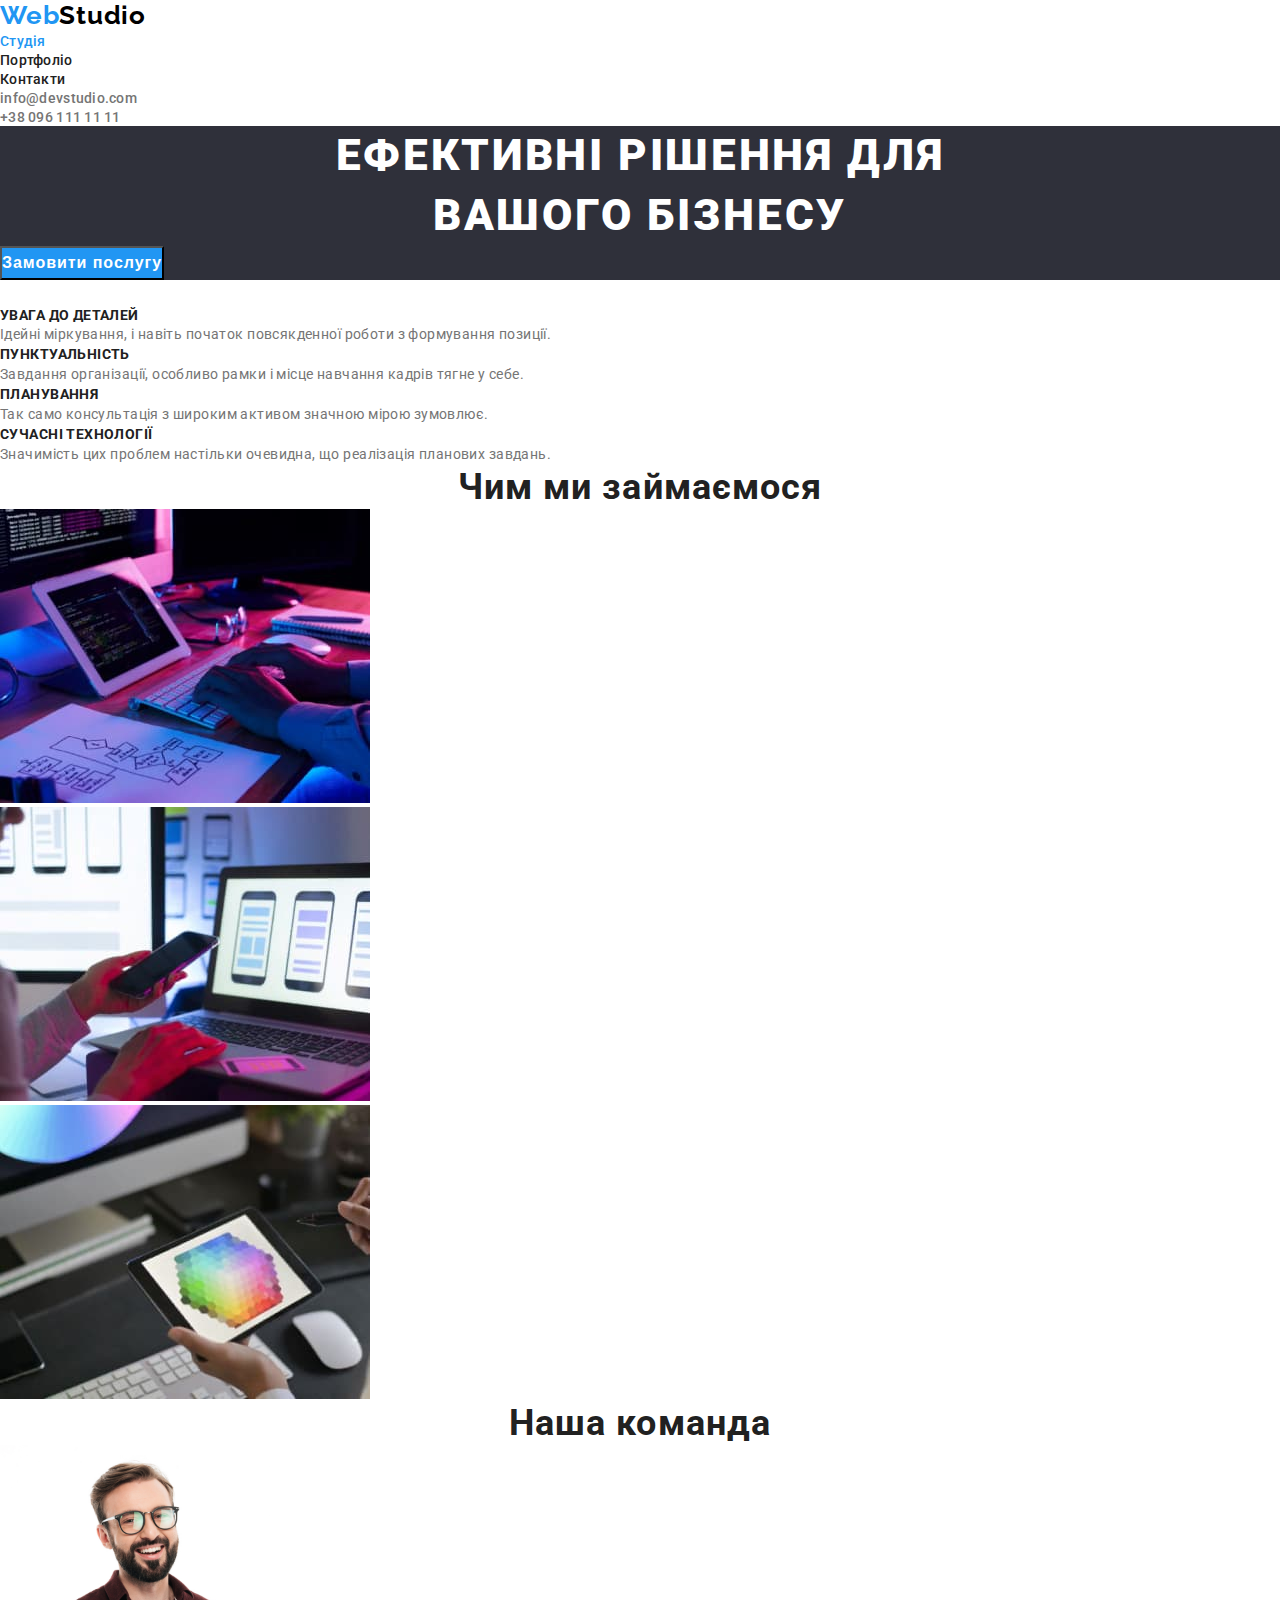
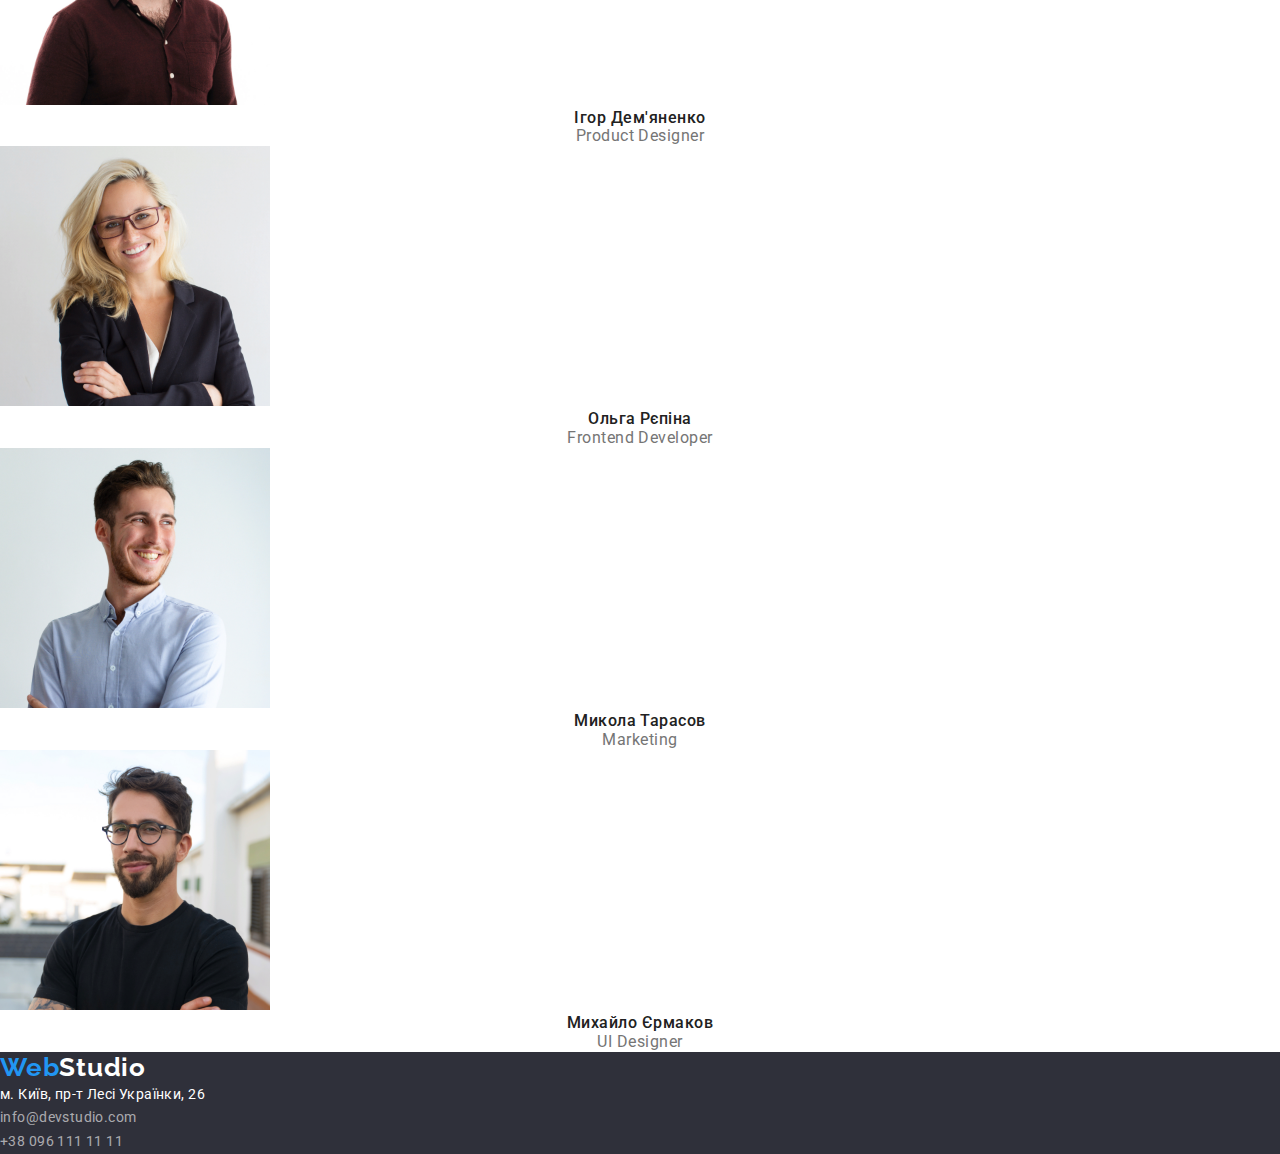
<file: index.html>
<!DOCTYPE html>
<html lang="uk">
<head>
    <meta charset="UTF-8">
    <meta http-equiv="X-UA-Compatible" content="IE=edge">
    <meta name="viewport" content="width=device-width, initial-scale=1.0">
    <link rel="preconnect" href="https://fonts.googleapis.com">
    <link rel="preconnect" href="https://fonts.gstatic.com" crossorigin>
    <link href="https://fonts.googleapis.com/css2?family=Raleway:wght@700&family=Roboto:wght@400;500;700;900&display=swap" rel="stylesheet">
    <link rel="stylesheet" href="styles/styles.css">
    <title>Homework</title>
</head>
<body>

    <!-- Шапка -->
    <header class="header" >
        <nav class="navigation" >
            <a class="logo link" href="./index.html"> Web<span class="head-logo" >Studio</span></a>
            <ul class="nav-list list" >
                <li class="nav-list-item"> <a class="nav-list-link link active-page" href="./index.html">Студія</a></li>
                <li class="nav-list-item"> <a class="nav-list-link link" href="./portfolio.html">Портфоліо</a></li>
                <li class="nav-list-item"> <a class="nav-list-link link" href="">Контакти</a></li>
            </ul>
        </nav>
        <ul class="contacts-list" >
            <li class="contacts-list-item list"> <a class="contacts-list-link link" href="mailto:info@devstudio.com">info@devstudio.com</a> </li>
            <li class="contacts-list-item list"> <a class="contacts-list-link link" href="tell:+380961111111">+38 096 111 11 11</a> </li>
        </ul>
    </header>

    <!-- Головна частина -->
    <main>
        <section class="hero">
            <h1 class="main-title">Ефективні рішення для <br> вашого бізнесу</h1>
            <button class="modal-button" type="button">Замовити послугу</button>
        </section>
    
        <!-- Перевага -->
        <section class="advantages">
            <h2 class="our-advantages">Наша перевага</h2>
            <ul class="advantage-list list" >
                <li class="advantage-list-item">
                    <h3 class="advantage-titles">УВАГА ДО ДЕТАЛЕЙ</h3>
                    <p class="titles-descrpt">Ідейні міркування, і навіть початок повсякденної роботи з формування позиції.</p>
                </li>
                <li class="advantage-list-item">
                    <h3 class="advantage-titles">ПУНКТУАЛЬНІСТЬ</h3>
                    <p class="titles-descrpt">Завдання організації, особливо рамки і місце навчання кадрів тягне у себе.</p>
                </li>
                <li class="advantage-list-item">
                    <h3 class="advantage-titles">ПЛАНУВАННЯ</h3>
                    <p class="titles-descrpt">Так само консультація з широким активом значною мірою зумовлює.</p>
                </li>
                <li class="advantage-list-item">
                    <h3 class="advantage-titles">СУЧАСНІ ТЕХНОЛОГІЇ</h3>
                    <p class="titles-descrpt">Значимість цих проблем настільки очевидна, що реалізація планових завдань.</p>
                </li>
            </ul>
        </section>
    
        <!-- Чим ми займаємося -->
        <section class="our-tasks">
            <h2 class="secondary-title">Чим ми займаємося</h2>
            <ul class="our-tasks-list list" >
                <li class="our-tasks-item"><img src="./img/code.jpg" alt="написання коду" width="370"></li>
                <li class="our-tasks-item"><img src="./img/phone.jpg" alt="перевірка роботи сайту на інших платформах" width="370"></li>
                <li class="our-tasks-item"><img src="./img/color.jpg" alt="підбір колірної гами" width="370"></li>
            </ul>
        </section>
    
        <!-- Наша команда -->
        <section class="our-team">
            <h2 class="secondary-title">Наша команда</h2>
            <ul class="our-team-list list" >
                <li class="our-team-item">
                    <img src="./img/img3.jpg" alt="фотографія учасника команди" width="270">
                    <h3 class="member-name">Ігор Дем'яненко</h3>
                    <p class="member-position">Product Designer</p>
                </li>
                <li class="our-team-item">
                    <img src="./img/img2.jpg" alt="фотографія учасника команди" width="270">
                    <h3 class="member-name">Ольга Рєпіна</h3>
                    <p class="member-position">Frontend Developer</p>
                </li>
                <li class="our-team-item">
                    <img src="./img/img1.jpg" alt="фотографія учасника команди" width="270">
                    <h3 class="member-name">Микола Тарасов</h3>
                    <p class="member-position">Marketing</p>
                </li>
                <li class="our-team-item">
                    <img src="./img/img.jpg" alt="фотографія учасника команди" width="270">
                    <h3 class="member-name">Михайло Єрмаков</h3>
                    <p class="member-position">UI Designer</p>
                </li>
            </ul>
        </section>
    </main>

    <!-- Футер -->
    <footer class="footer">
        <a class="logo link" href="./index.html"> Web<span class="footer-logo" >Studio</span></a>
        <address class="address">
            <ul class="address-list list" >
                <li class="address-list-item"> 
                  <a class="address-link footer-map-link link"  href=“https://goo.gl/maps/XoT4opTxJdyNjTeaA”
                  target=“_blank”
                  >м. Київ, пр-т Лесі Українки, 26</a>
                </li>
                <li class="address-list-item"> 
                    <a class="address-link link" href="mailto:info@devstudio.com">info@devstudio.com</a> 
                </li>
                <li class="address-list-item"> 
                    <a class="address-link link" href="tell:+380961111111">+38 096 111 11 11</a> 
                </li>
            </ul>
        </address>
    </footer>

</body>
</html>
</file>
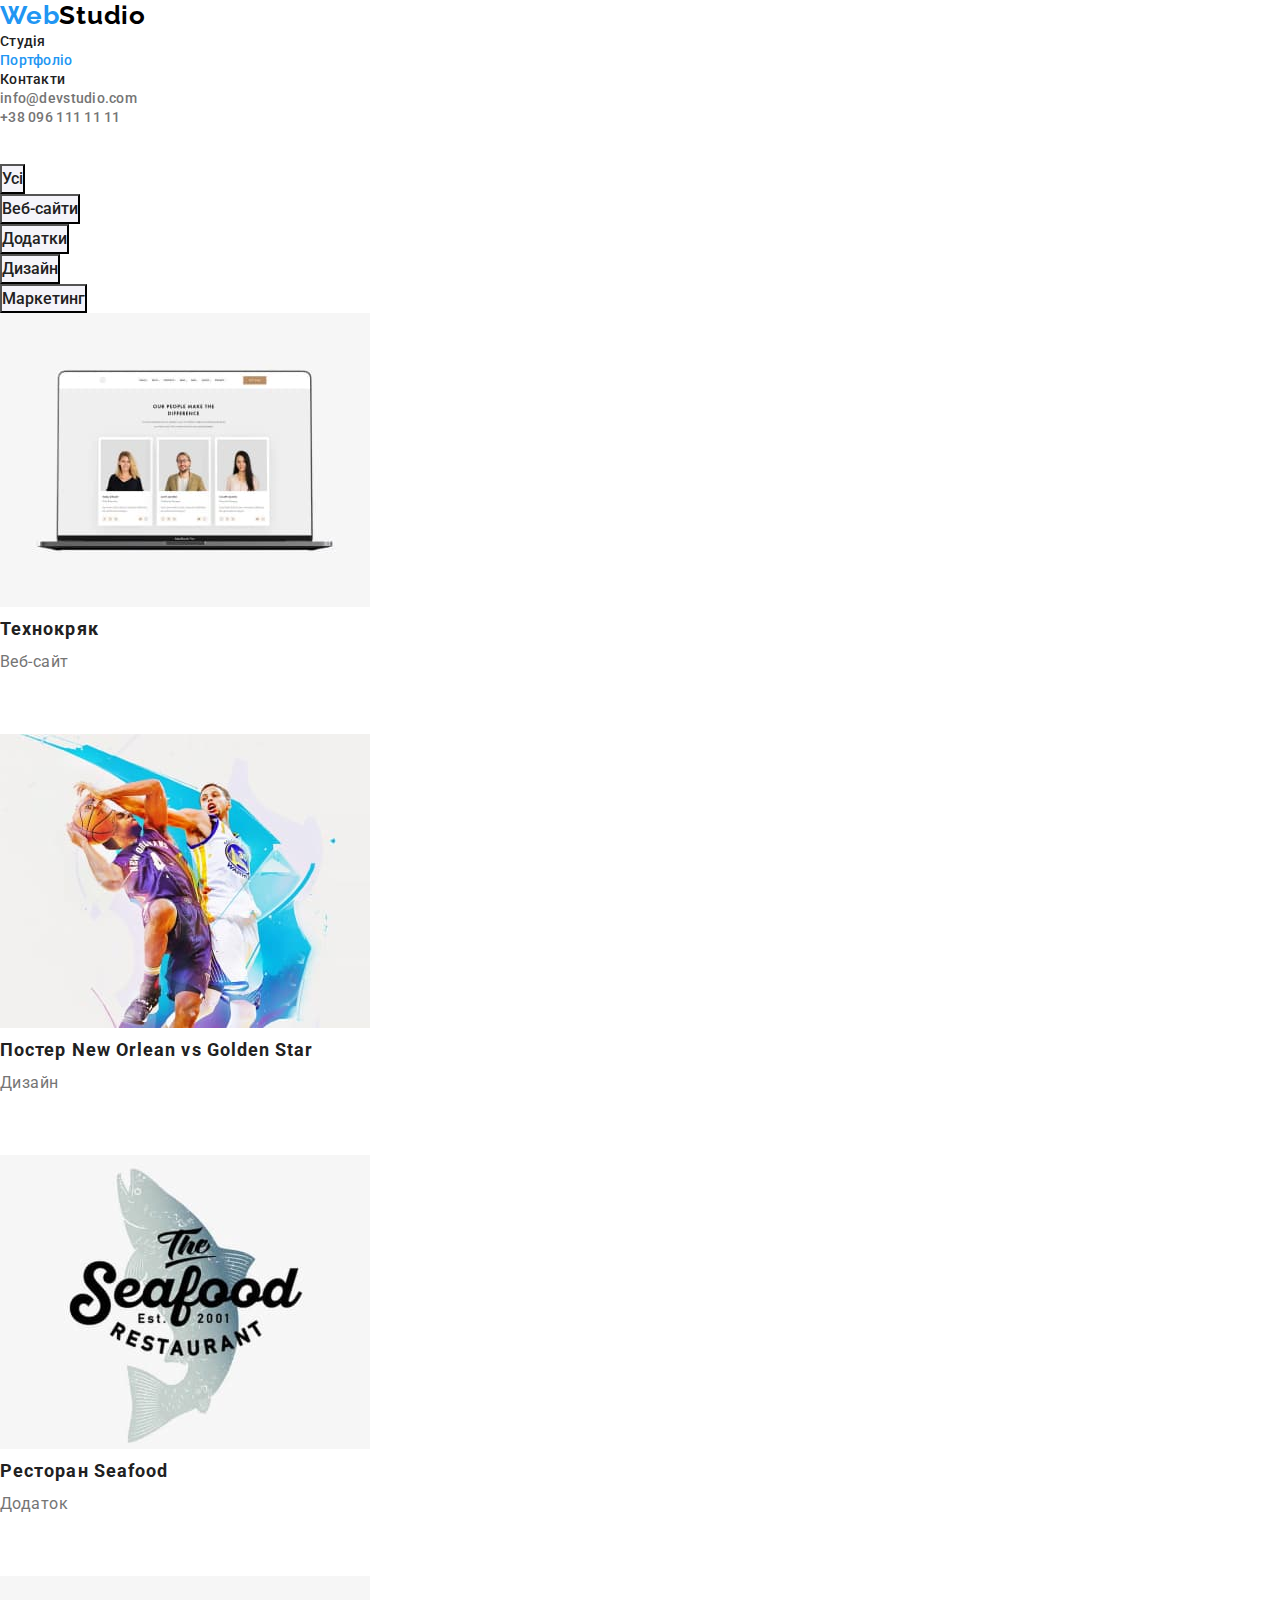
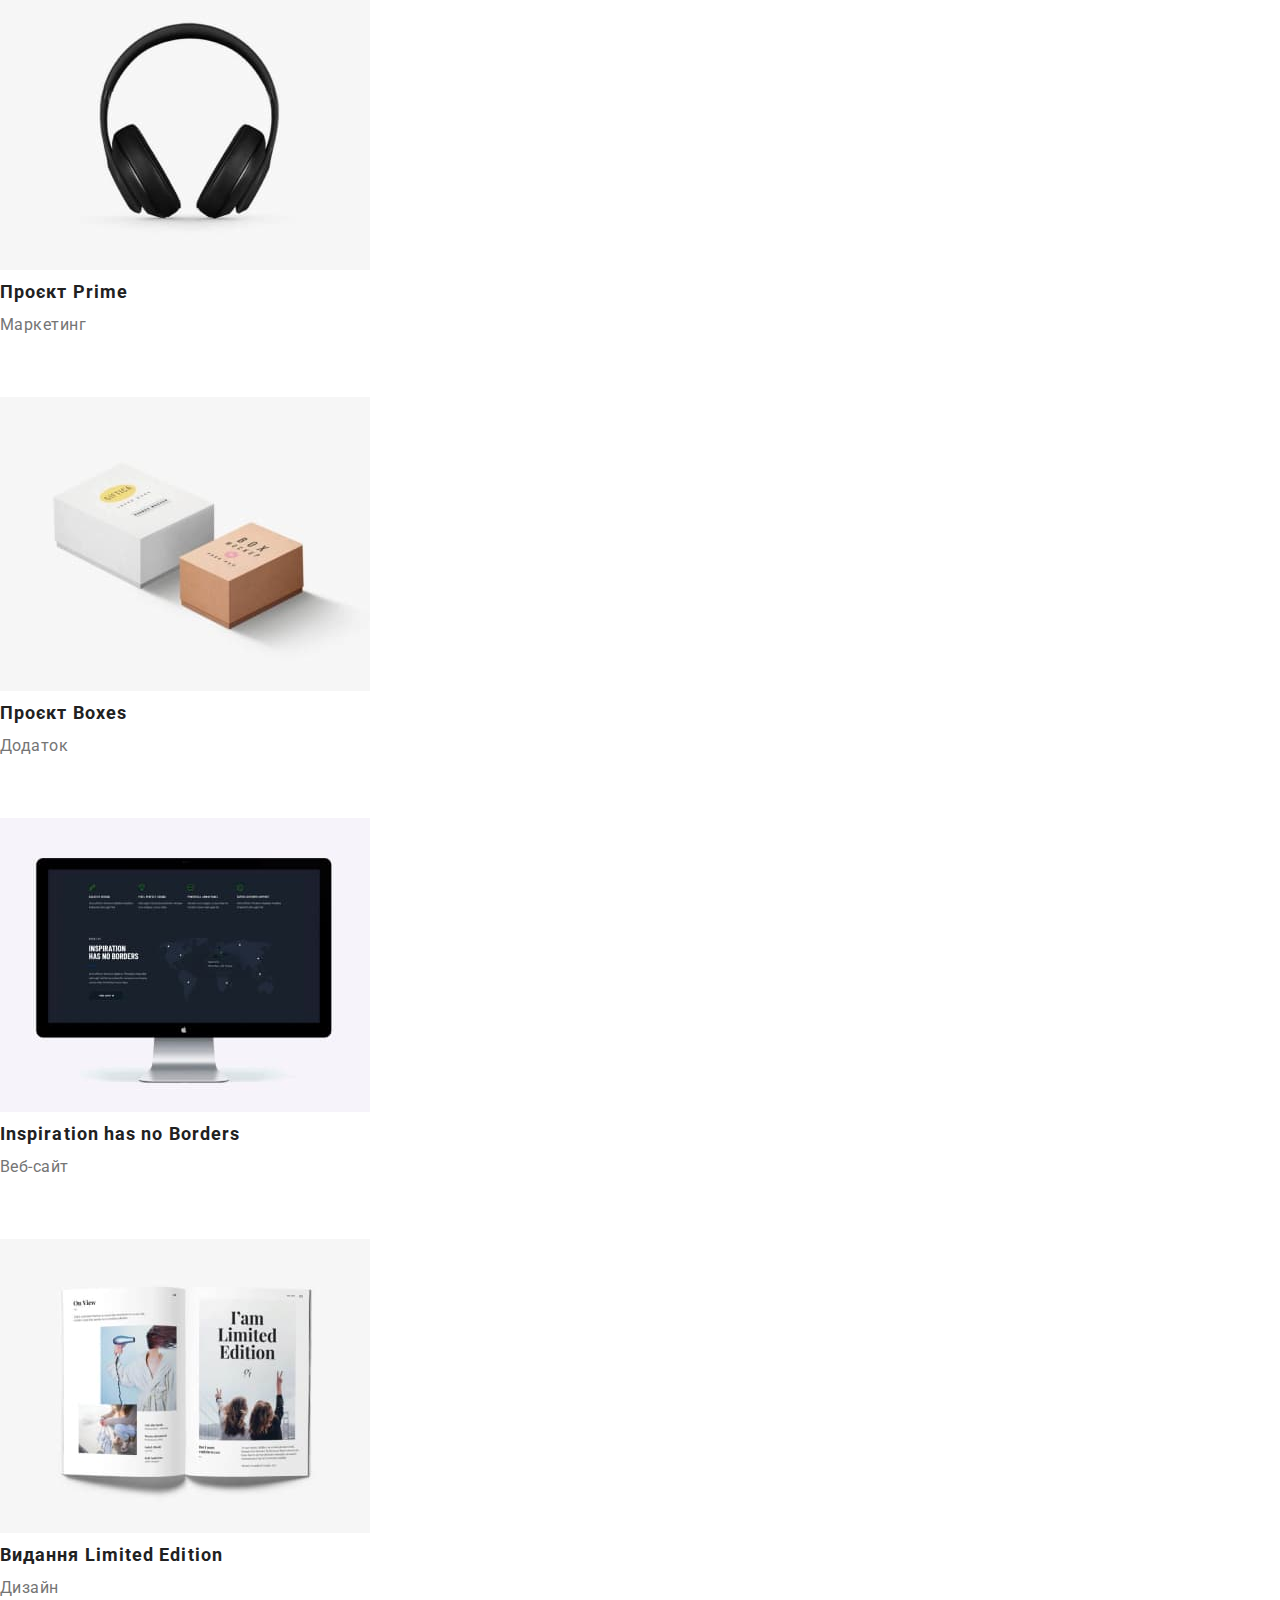
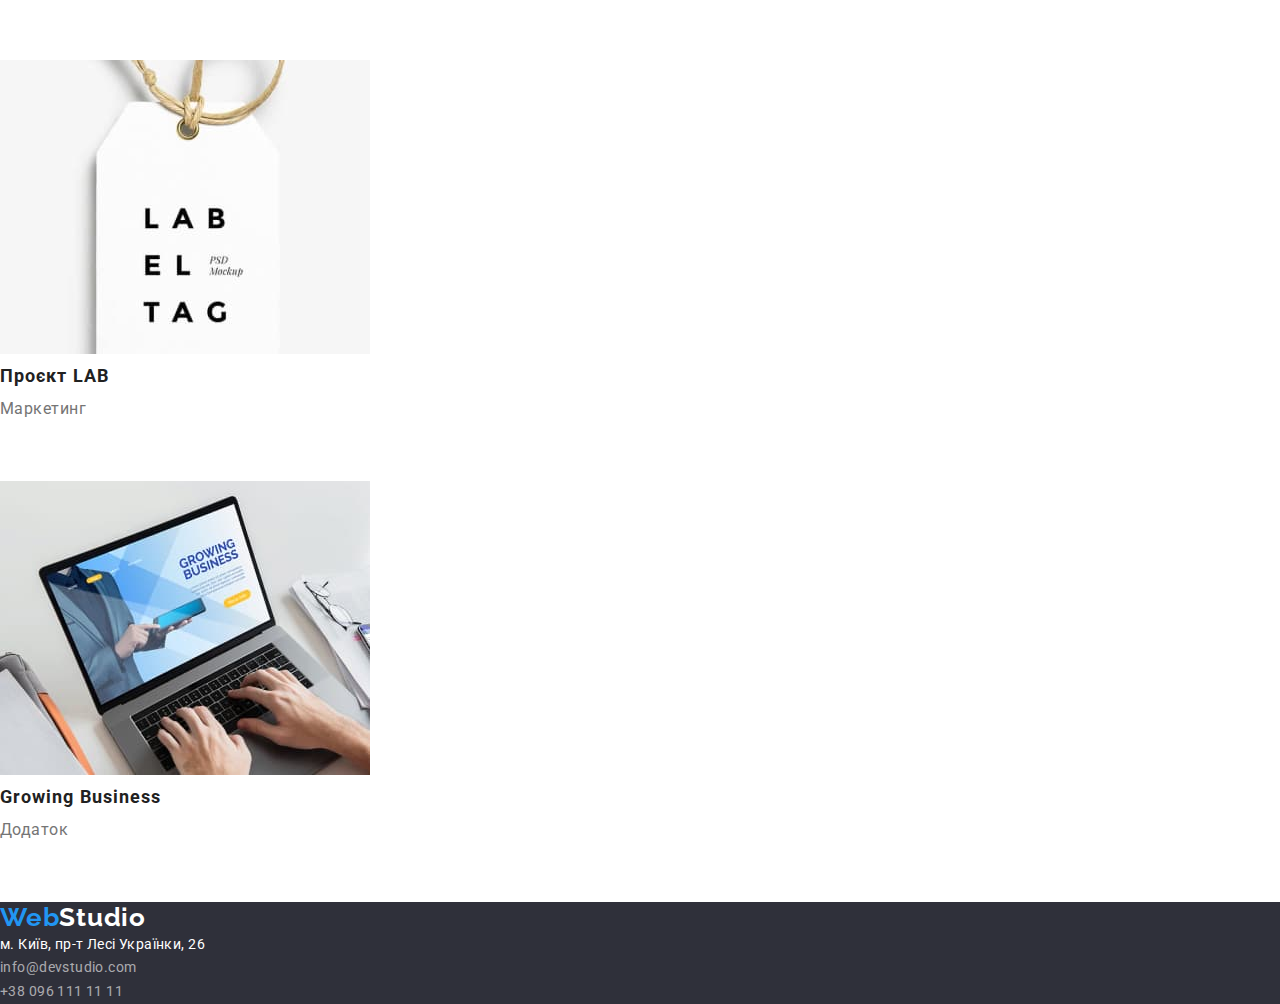
<file: portfolio.html>
<!DOCTYPE html>
<html lang="uk">
<head>
    <meta charset="UTF-8">
    <meta http-equiv="X-UA-Compatible" content="IE=edge">
    <meta name="viewport" content="width=device-width, initial-scale=1.0">
    <link rel="preconnect" href="https://fonts.googleapis.com">
    <link rel="preconnect" href="https://fonts.gstatic.com" crossorigin>
    <link href="https://fonts.googleapis.com/css2?family=Raleway:wght@700&family=Roboto:wght@400;500;700;900&display=swap" rel="stylesheet">
    <link rel="stylesheet" href="styles/styles.css">
    <title>Homework</title>
</head>
<body>

    <!-- Шапка -->
    <header class="header" >
        <nav class="navigation" >
            <a class="logo link" href="./index.html"> Web<span class="head-logo" >Studio</span></a>
            <ul class="nav-list list" >
                <li class="nav-list-item"> <a class="nav-list-link link" href="./index.html">Студія</a></li>
                <li class="nav-list-item"> <a class="nav-list-link active-page link" href="./portfolio.html">Портфоліо</a></li>
                <li class="nav-list-item"> <a class="nav-list-link link" href="">Контакти</a></li>
            </ul>
        </nav>
        <ul class="contacts-list" >
            <li class="contacts-list-item list"> <a class="contacts-list-link link" href="mailto:info@devstudio.com">info@devstudio.com</a> </li>
            <li class="contacts-list-item list"> <a class="contacts-list-link link" href="tell:+380961111111">+38 096 111 11 11</a> </li>
        </ul>
    </header>

    <!-- Головна частина -->
    <main>
        <section class="portfolio-main">
            <h1 class="our-projects">Наші проекти</h1>
            <ul class="filter-list list">
                <li class="filter-item"><button class="filter-btn" type="button">Усі</button></li>
                <li class="filter-item"><button class="filter-btn" type="button">Веб-сайти</button></li>
                <li class="filter-item"><button class="filter-btn" type="button">Додатки</button></li>
                <li class="filter-item"><button class="filter-btn" type="button">Дизайн</button></li>
                <li class="filter-item"><button class="filter-btn" type="button">Маркетинг</button></li>  
            </ul>

            <ul class="projects-list list">
                <li class="projects-item">
                    <img src="./img/laptop.jpg" alt="приклад зображення веб-сайту Технокряк на десктоп пристроях" width="370" >
                    <h2 class="projects-name">Технокряк</h2>
                    <p class="projects-type">Веб-сайт</p>
                    <p class="projects-descrptn">Lorem ipsum dolor sit amet consectetur adipisicing elit. Aperiam cum nostrum magnam odit aspernatur ratione itaque iste consequuntur atque tempora voluptates laborum, assumenda accusamus praesentium quibusdam expedita provident quos libero.</p>                   
                </li>
                <li class="projects-item">
                    <img src="./img/basketball.jpg" alt="приклад дизайну постера" width="370">
                    <h2 class="projects-name">Постер <span lang="en">New Orlean vs Golden Star</span></h2>
                    <p class="projects-type">Дизайн</p>
                    <p class="projects-descrptn">Lorem ipsum dolor sit amet consectetur adipisicing elit. Aperiam cum nostrum magnam odit aspernatur ratione itaque iste consequuntur atque tempora voluptates laborum, assumenda accusamus praesentium quibusdam expedita provident quos libero.</p>                   
                </li>
                <li class="projects-item">
                    <img src="./img/seafood.jpg" alt="логотип ресторану" width="370">
                    <h2 class="projects-name">Ресторан <span lang="en">Seafood</span></h2>
                    <p class="projects-type">Додаток</p>
                    <p class="projects-descrptn">Lorem ipsum dolor sit amet consectetur adipisicing elit. Aperiam cum nostrum magnam odit aspernatur ratione itaque iste consequuntur atque tempora voluptates laborum, assumenda accusamus praesentium quibusdam expedita provident quos libero.</p>                   
                </li>
                <li class="projects-item">
                    <img src="./img/headphones.jpg" alt="зображення проекту Прайм, навушники" width="370">
                    <h2 class="projects-name">Проєкт <span lang="en">Prime</span></h2>
                    <p class="projects-type">Маркетинг</p>
                    <p class="projects-descrptn">Lorem ipsum dolor sit amet consectetur adipisicing elit. Aperiam cum nostrum magnam odit aspernatur ratione itaque iste consequuntur atque tempora voluptates laborum, assumenda accusamus praesentium quibusdam expedita provident quos libero.</p>                   
                </li>
                <li class="projects-item">
                    <img src="./img/boxes.jpg" alt="зображення до додатку Проект Боксес" width="370">
                    <h2 class="projects-name">Проєкт <span lang="en">Boxes</span></h2>
                    <p class="projects-type">Додаток</p>
                    <p class="projects-descrptn">Lorem ipsum dolor sit amet consectetur adipisicing elit. Aperiam cum nostrum magnam odit aspernatur ratione itaque iste consequuntur atque tempora voluptates laborum, assumenda accusamus praesentium quibusdam expedita provident quos libero.</p>                   
                </li>
                <li class="projects-item">
                    <img src="./img/pc.jpg" alt="приклад веб-сайту" width="370">
                    <h2 class="projects-name"> <span lang="en">Inspiration has no Borders</span></h2>
                    <p class="projects-type">Веб-сайт</p>
                    <p class="projects-descrptn">Lorem ipsum dolor sit amet consectetur adipisicing elit. Aperiam cum nostrum magnam odit aspernatur ratione itaque iste consequuntur atque tempora voluptates laborum, assumenda accusamus praesentium quibusdam expedita provident quos libero.</p>                   
                </li>
                <li class="projects-item">
                    <img src="./img/magazine.jpg" alt="приклад дизайну сторінок видання" width="370">
                    <h2 class="projects-name">Видання <span lang="en">Limited Edition</span></h2>
                    <p class="projects-type">Дизайн</p>
                    <p class="projects-descrptn">Lorem ipsum dolor sit amet consectetur adipisicing elit. Aperiam cum nostrum magnam odit aspernatur ratione itaque iste consequuntur atque tempora voluptates laborum, assumenda accusamus praesentium quibusdam expedita provident quos libero.</p>                   
                </li>
                <li class="projects-item">
                    <img src="./img/lab.jpg" alt="зображення до проекту Лаб" width="370">
                    <h2 class="projects-name">Проєкт <span lang="en">LAB</span> </h2>
                    <p class="projects-type">Маркетинг</p>
                    <p class="projects-descrptn">Lorem ipsum dolor sit amet consectetur adipisicing elit. Aperiam cum nostrum magnam odit aspernatur ratione itaque iste consequuntur atque tempora voluptates laborum, assumenda accusamus praesentium quibusdam expedita provident quos libero.</p>                   
                </li>
                <li class="projects-item">
                    <img src="./img/business.jpg" alt="зображення додатку нашої розробки" width="370">
                    <h2 class="projects-name"><span lang="en">Growing Business</span> </h2>
                    <p class="projects-type">Додаток</p>
                    <p class="projects-descrptn">Lorem ipsum dolor sit amet consectetur adipisicing elit. Aperiam cum nostrum magnam odit aspernatur ratione itaque iste consequuntur atque tempora voluptates laborum, assumenda accusamus praesentium quibusdam expedita provident quos libero.</p>                   
                </li>
            </ul>
        </section>
    </main>


 <!-- Футер -->
    <footer class="footer">
        <a class="logo link" href="./index.html"> Web<span class="footer-logo" >Studio</span></a>
        <address class="address">
            <ul class="address-list list" >
                <li class="address-list-item"> 
                  <a class="address-link footer-map-link link"  href=“https://goo.gl/maps/XoT4opTxJdyNjTeaA”
                  target=“_blank”
                  >м. Київ, пр-т Лесі Українки, 26</a>
                </li>
                <li class="address-list-item"> 
                    <a class="address-link link" href="mailto:info@devstudio.com">info@devstudio.com</a> 
                </li>
                <li class="address-list-item"> 
                    <a class="address-link link" href="tell:+380961111111">+38 096 111 11 11</a> 
                </li>
            </ul>
        </address>
    </footer>


</body>
</html>
</file>
<file: styles/styles.css>
* {
    margin: 0;
    padding: 0;
}

:root {
    --primary-font-family: 'Roboto', sans-serif;
    --secondary-font-family: 'Raleway', sans-serif;
    --primary-text-color: #212121;
    --secondary-text-color: #757575;
    --accent-color: #2196F3;
    --hover-btn-color: #188CE8;
    --nav-list-color: #000000;
    --secondary-bgc: #2F303A;
    --filter-btn-color: #F5F4FA;
    --address-list-color:
    #FFFFFF;
}

body {
    font-family: var(--primary-font-family);
    color: var(--address-list-color);
    letter-spacing: 0.3em;
}

.list {
    list-style: none;
} 

.link {
    text-decoration: none;
}

/* Шапка */

.logo {
    font-family: var(--secondary-font-family);
    font-weight: 700;
    font-size: 26px;
    line-height: 1.19;
    letter-spacing: 0.03em;
    color: var(--accent-color);
}

.head-logo {
    color: var(--nav-list-color);
}

.nav-list-link  {
    font-weight: 500;
    font-size: 14px;
    line-height: 1.14;
    letter-spacing: 0.02em;
    color: var(--primary-text-color);
}

.nav-list-link:hover,
.nav-list-link:focus {
    color: var(--accent-color);
}

.contacts-list-link {
    font-weight: 500;
    font-size: 14px;
    line-height: 1.14;
    letter-spacing: 0.02em;
    color: var(--secondary-text-color);
}

.contacts-list-link:hover,
.contacts-list-link:focus {
    color: var(--accent-color);
}

/* Головна частина */

.hero {
    background: var(--secondary-bgc);
}

.main-title {
    font-weight: 900;
    font-size: 44px;
    line-height: 1.36;
    text-align: center;
    letter-spacing: 0.06em;
    text-transform: uppercase;
    color: var(--address-list-color);
}

.modal-button {
    font-weight: 700;
    font-size: 16px;
    line-height: 1.87;
    display: flex; 
    align-items: center;
    text-align: center;
    letter-spacing: 0.06em;
    color: var(--address-list-color);
    background:var(--accent-color);
    cursor: pointer;
}

.modal-button:hover,
.modal-button:focus {
    background: var(--hover-btn-color);
}

/* Перевага */

.our-advantages {
    visibility: hidden;
}

.advantage-titles {
    font-weight: 700;
    font-size: 14px;
    line-height: 1.14;
    letter-spacing: 0.03em;
    text-transform: uppercase;
    color: var(--primary-text-color);
}

.titles-descrpt {
    font-size: 14px;
    line-height: 1.71;
    letter-spacing: 0.03em;
    color: var(--secondary-text-color);
}

/* Чим ми займаємося */

.secondary-title {
    font-weight: 700;
    font-size: 36px;
    line-height: 1.16;
    text-align: center;
    letter-spacing: 0.03em;
    color: var(--primary-text-color);
    
}

/* Наша команда */

.member-name {
    font-weight: 500;
    font-size: 16px;
    line-height: 1.18;
    text-align: center;
    letter-spacing: 0.03em;
    color: var(--primary-text-color);
}

.member-position {
    font-size: 16px;
    line-height: 1.18;
    text-align: center;
    letter-spacing: 0.03em;
    color: var(--secondary-text-color);
}

/* Footer */

.footer {
    background: var(--secondary-bgc);
}

.address-link {
    font-style: normal;
    font-size: 14px;
    line-height: 1.7;
    letter-spacing: 0.03em;
    color: rgba(255, 255, 255, 0.6);
}

.footer-map-link {
    color: var(--address-list-color);
}

.footer-logo {
    color: var(--address-list-color);
}

/* Portfolio */

.our-projects {
    visibility: hidden;
}

.filter-btn {
    font-family: 'Roboto';
    font-style: normal;
    font-weight: 500;
    font-size: 16px;
    line-height: 1.62;
    color: var(--primary-text-color);
    background: var(--filter-btn-color);
    cursor: pointer;
}

.filter-btn:hover,
.filter-btn:focus {
    font-family: 'Roboto';
    font-style: normal;
    font-weight: 500;
    font-size: 16px;
    line-height: 1.62;
    text-align: center;
    color: var(--address-list-color);
    background-color:var(--accent-color);
}

.projects-name {
    font-weight: 700;
    font-size: 18px;
    line-height: 2;
    letter-spacing: 0.06em;
    color: var(--primary-text-color);
}

.projects-type {
    font-weight: 400;
    font-size: 16px;
    line-height: 1.87;
    letter-spacing: 0.03em;
    color: var(--secondary-text-color);
}

.projects-descrptn {
    visibility: hidden;
}

.active-page {
    color: var(--accent-color);
}
</file>
